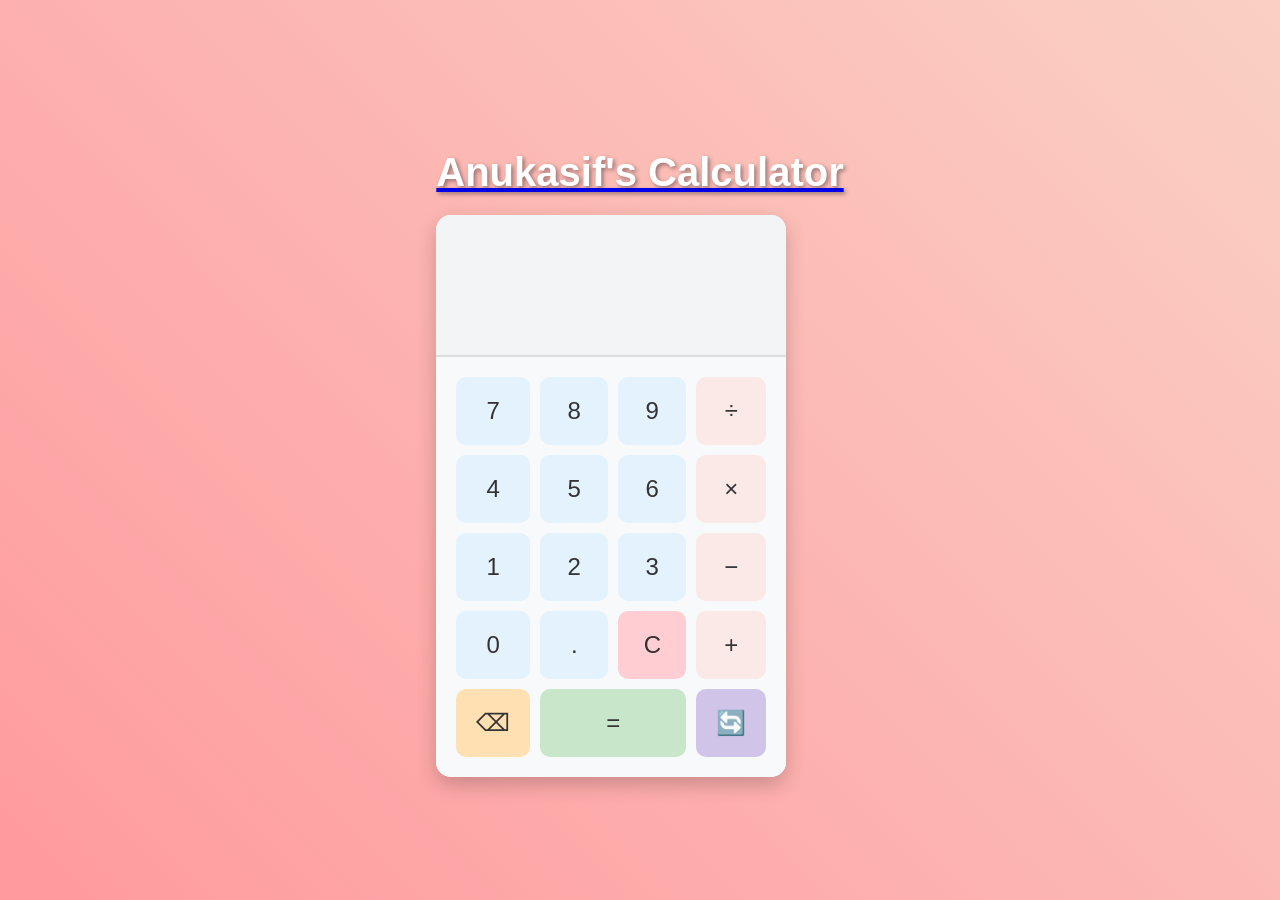
<file: Calculator/index.html>
<!DOCTYPE html>
<html lang="en">
<head>
  <meta charset="UTF-8">
  <meta name="viewport" content="width=device-width, initial-scale=1.0">
  <meta name="description" content="Anukasif's Calculator – A simple and colorful calculator for basic mathematical operations.">
  <meta name="keywords" content="calculator, simple calculator, basic math, Anukasif, online calculator, math tools">
  <meta name="author" content="Anukasif">
  <meta name="robots" content="index, follow">
  <title>Anukasif's Calculator</title>
  <link rel="stylesheet" href="styles.css">
  <link rel="icon" href="calculator-icon.png" type="image/png"> <!-- Add an icon for SEO and user experience -->
</head>
<body>
  <div class="container">
    <a href="https://www.instagram.com/anushkasif_tription/" target="_blank"><h1 class="heading">Anukasif's Calculator</h1></a>
    <div class="calculator">
      <div class="display">
        <div id="input-display"></div>
        <div id="result-display"></div>
      </div>
      <div class="buttons">
        <button class="btn" onclick="appendNumber('7')">7</button>
        <button class="btn" onclick="appendNumber('8')">8</button>
        <button class="btn" onclick="appendNumber('9')">9</button>
        <button class="btn operator" onclick="setOperator('/')">÷</button>
        <button class="btn" onclick="appendNumber('4')">4</button>
        <button class="btn" onclick="appendNumber('5')">5</button>
        <button class="btn" onclick="appendNumber('6')">6</button>
        <button class="btn operator" onclick="setOperator('*')">×</button>
        <button class="btn" onclick="appendNumber('1')">1</button>
        <button class="btn" onclick="appendNumber('2')">2</button>
        <button class="btn" onclick="appendNumber('3')">3</button>
        <button class="btn operator" onclick="setOperator('-')">−</button>
        <button class="btn" onclick="appendNumber('0')">0</button>
        <button class="btn" onclick="appendNumber('.')">.</button>
        <button class="btn clear" onclick="clearDisplay()">C</button>
        <button class="btn operator" onclick="setOperator('+')">+</button>
        <button class="btn backspace" onclick="deleteLast()">⌫</button>
        <button class="btn equal" onclick="calculate()">=</button>
        <button class="btn refresh" onclick="refreshPage()">🔄</button>
      </div>
    </div>
  </div>
  <script src="script.js"></script>
</body>
</html>
</file>
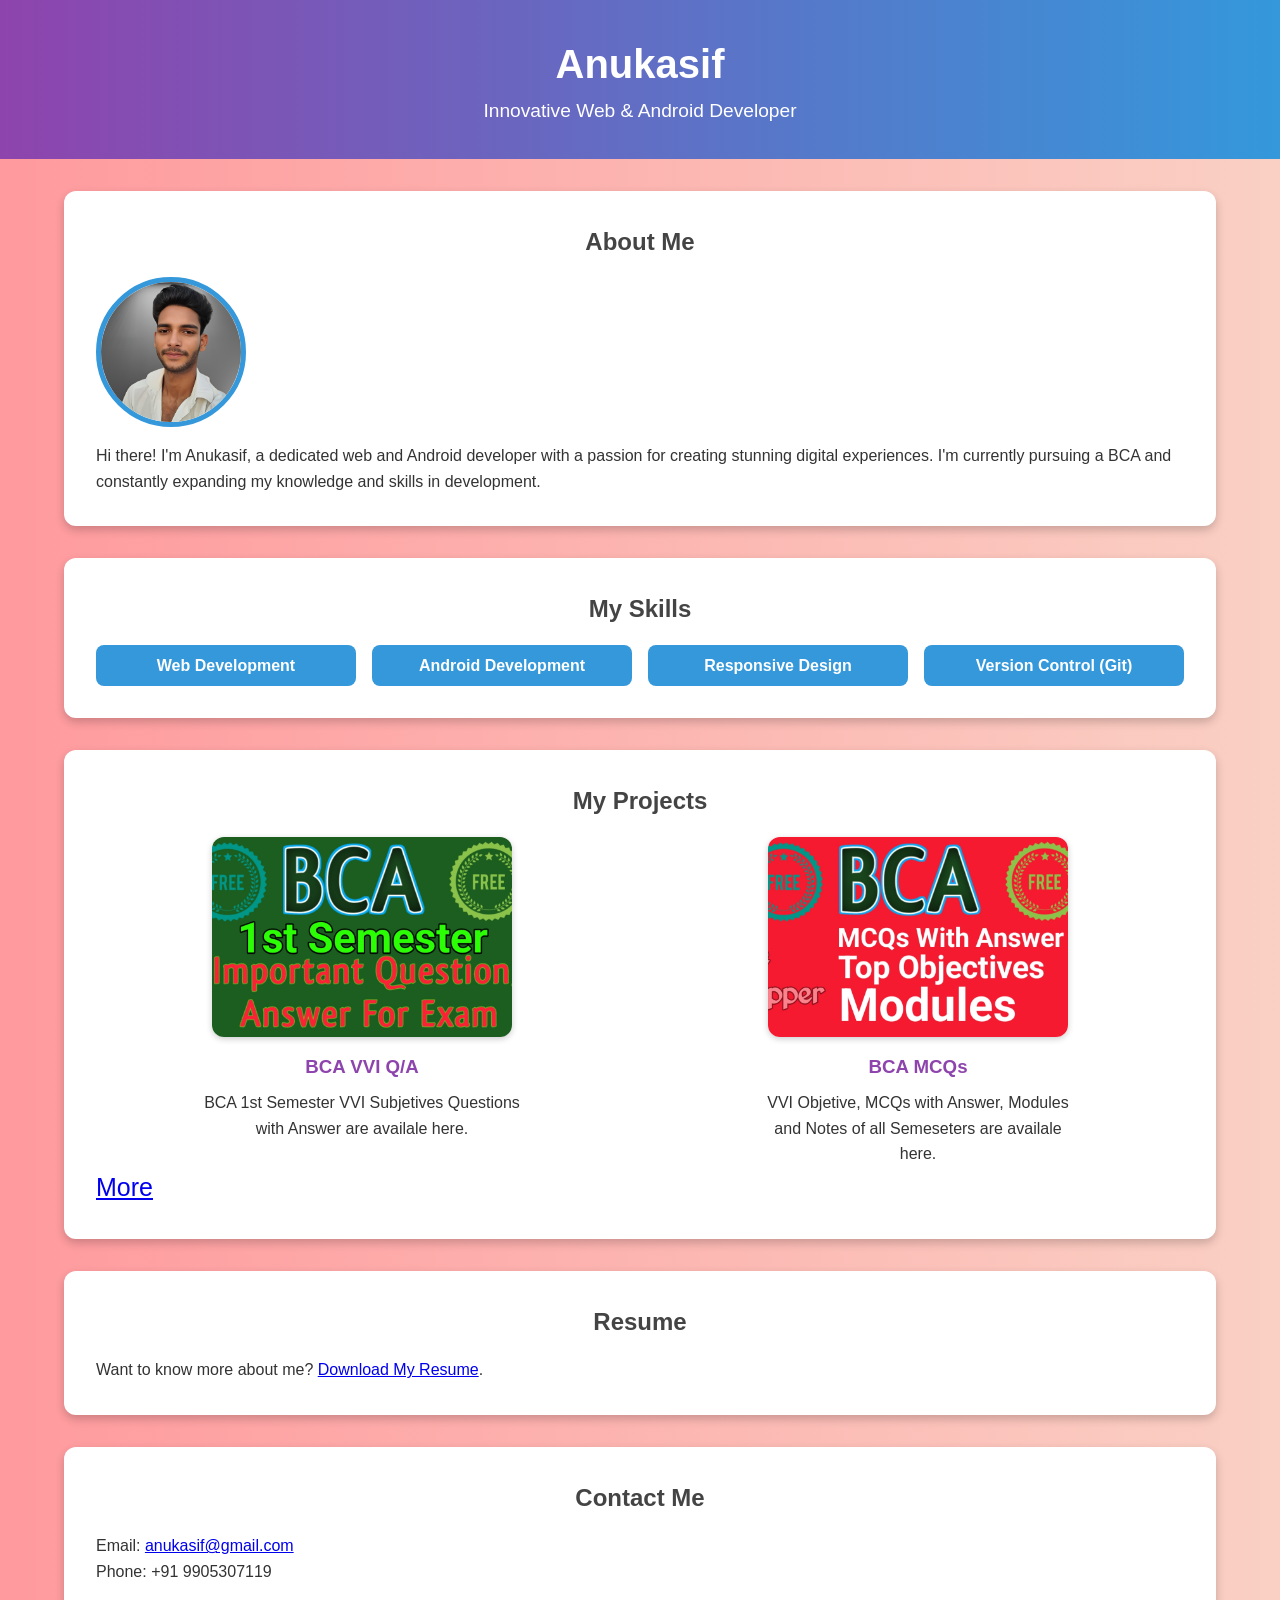
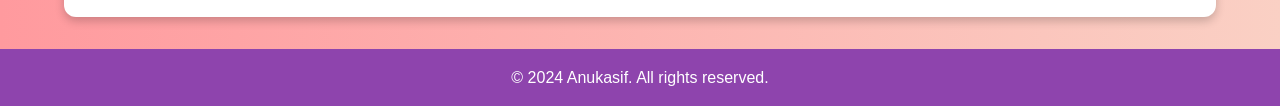
<file: Portfolio/index.html>
<!DOCTYPE html>
<html lang="en">
<head>
  <meta charset="UTF-8">
  <meta name="viewport" content="width=device-width, initial-scale=1.0">
  <meta name="description" content="Anukasif's personal portfolio showcasing web development, Android development skills, and projects.">
  <meta name="keywords" content="Anukasif, portfolio, web developer, Android developer, projects, skills, resume">
  <meta name="author" content="Anukasif">
  <title>Anukasif - Portfolio</title>
  <link rel="stylesheet" href="styles.css">
</head>
<body>
  <header>
    <h1>Anukasif</h1>
    <p>Innovative Web & Android Developer</p>
  </header>

  <section id="about">
    <h2>About Me</h2>
    <div class="about-container">
      <img src="assets/pf.png" alt="Anukasif's Photo" class="profile-image">
      <p>Hi there! I'm Anukasif, a dedicated web and Android developer with a passion for creating stunning digital experiences. I'm currently pursuing a BCA and constantly expanding my knowledge and skills in development.</p>
    </div>
  </section>

  <section id="skills">
    <h2>My Skills</h2>
    <div class="skills-container">
      <div class="skill">Web Development</div>
      <div class="skill">Android Development</div>
      <div class="skill">Responsive Design</div>
      <div class="skill">Version Control (Git)</div>
    </div>
  </section>

  <section id="projects">
    <h2>My Projects</h2>
    <div class="projects-container">
      <div class="project">
        <img src="assets/bca_vvi_questions.jpg" alt="Project 1">
        <h3>BCA VVI Q/A</h3>
        <p>BCA 1st Semester VVI Subjetives Questions with Answer are availale here.</p>
      </div>
      <div class="project">
        <img src="assets/bca-all-subject-og.jpg" alt="Project 2">
        <h3>BCA MCQs</h3>
        <p>VVI Objetive, MCQs with Answer, Modules and Notes of all Semeseters are availale here.</p>
      </div>
    </div>
    <a href="https://anukasif.netlify.app/" target="_blank"><p style="font-size: 25px;">More</p></a>
  </section>

  <section id="resume">
    <h2>Resume</h2>
    <p>Want to know more about me? <a href="assets/resume.pdf" download target="_blank">Download My Resume</a>.</p>
  </section>

  <section id="contact">
    <h2>Contact Me</h2>
    <p>Email: <a href="mailto:anukasif@gmail.com">anukasif@gmail.com</a></p>
    <p>Phone: +91 9905307119</p>
  </section>

  <footer>
    <p>&copy; 2024 Anukasif. All rights reserved.</p>
  </footer>
</body>
</html>
</file>
<file: Calculator/styles.css>
body {
  font-family: 'Arial', sans-serif;
  background: linear-gradient(45deg, #ff9a9e, #fad0c4);
  display: flex;
  justify-content: center;
  align-items: center;
  height: 100vh;
  margin: 0;
  flex-direction: column;
}

.container {
  text-align: center;
  padding: 10px;
}

.heading {
  font-size: 2.5rem;
  color: #fff;
  text-shadow: 2px 2px 4px rgba(0, 0, 0, 0.4);
  margin-bottom: 20px;
}

.calculator {
  width: 350px;
  background: #fff;
  border-radius: 15px;
  box-shadow: 0px 8px 20px rgba(0, 0, 0, 0.2);
  overflow: hidden;
}

.display {
  background: #f3f4f6;
  padding: 20px;
  border-bottom: 2px solid #ddd;
  min-height: 100px;
}

#input-display {
  font-size: 1.8rem;
  color: #333;
  text-align: right;
}

#result-display {
  font-size: 1.5rem;
  color: #666;
  text-align: right;
  margin-top: 5px;
}

.buttons {
  display: grid;
  grid-template-columns: repeat(4, 1fr);
  gap: 10px;
  padding: 20px;
  background: #f8f9fa;
}

.btn {
  padding: 20px;
  font-size: 1.5rem;
  border: none;
  border-radius: 10px;
  background: #e3f2fd;
  color: #333;
  cursor: pointer;
  transition: all 0.2s ease-in-out;
}

.btn:hover {
  background: #bbdefb;
}

.operator {
  background: #fbe9e7;
}

.operator:hover {
  background: #ffccbc;
}

.equal {
  grid-column: span 2;
  background: #c8e6c9;
}

.equal:hover {
  background: #a5d6a7;
}

.clear {
  background: #ffcdd2;
}

.clear:hover {
  background: #ef9a9a;
}

.backspace {
  background: #ffe0b2;
}

.backspace:hover {
  background: #ffcc80;
}

.refresh {
  background: #d1c4e9;
}

.refresh:hover {
  background: #b39ddb;
}

/* Responsive Styles */
@media (max-width: 480px) {
  .calculator {
    width: 100%;
    max-width: 300px;
  }

  .heading {
    font-size: 2rem;
  }

  .btn {
    padding: 15px;
    font-size: 1.2rem;
  }

  #input-display {
    font-size: 1.5rem;
  }

  #result-display {
    font-size: 1.2rem;
  }
}
</file>
<file: Portfolio/styles.css>
/* General Styles */
* {
  margin: 0;
  padding: 0;
  box-sizing: border-box;
}

body {
  font-family: 'Poppins', sans-serif;
  line-height: 1.6;
  background: linear-gradient(to right, #ff9a9e, #fad0c4);
  color: #333;
}

/* Header */
header {
  text-align: center;
  padding: 2rem;
  background: linear-gradient(to right, #8e44ad, #3498db);
  color: white;
}

header h1 {
  font-size: 2.5rem;
}

header p {
  font-size: 1.2rem;
}

/* Sections */
section {
  margin: 2rem auto;
  padding: 2rem;
  max-width: 90%;
  background: white;
  border-radius: 12px;
  box-shadow: 0 4px 10px rgba(0, 0, 0, 0.2);
}

section h2 {
  text-align: center;
  margin-bottom: 1rem;
  color: #444;
}

/* About Section */
.about-container {
  display: flex;
  align-items: center;
  gap: 1rem;
  flex-wrap: wrap;
}

.profile-image {
  width: 150px;
  height: 150px;
  border-radius: 50%;
  border: 5px solid #3498db;
}

/* Skills Section */
.skills-container {
  display: flex;
  justify-content: space-around;
  gap: 1rem;
  flex-wrap: wrap;
}

.skill {
  background: #3498db;
  color: white;
  padding: 0.5rem 1rem;
  border-radius: 8px;
  font-weight: bold;
  text-align: center;
  flex: 1 1 150px;
}

/* Projects Section */
/* .projects-container {
  display: flex;
  justify-content: space-around;
  gap: 1.5rem;
  flex-wrap: wrap;
}

.project img {
  width: 100%;
  border-radius: 12px;
  box-shadow: 0 2px 6px rgba(0, 0, 0, 0.2);
} */
 /* Projects Section */
.projects-container {
  display: flex;
  justify-content: space-around;
  gap: 1.5rem;
  flex-wrap: wrap;
}

.project {
  flex: 1 1 calc(300px + 20px); /* Adjusts for spacing */
  max-width: 320px; /* Ensures it doesn't grow beyond a reasonable size */
  text-align: center;
}

.project img {
  width: 100%; /* Ensures responsiveness */
  max-width: 300px; /* Fixes the max width */
  height: auto; /* Maintains the aspect ratio */
  aspect-ratio: 3 / 2; /* Enforces 300x200 proportion */
  border-radius: 12px;
  box-shadow: 0 2px 6px rgba(0, 0, 0, 0.2);
  object-fit: cover; /* Ensures image fills the box nicely */
}


.project h3 {
  margin-top: 0.5rem;
  color: #8e44ad;
}

.project p {
  margin-top: 0.5rem;
}

/* Footer */
footer {
  text-align: center;
  padding: 1rem;
  background: #8e44ad;
  color: white;
  margin-top: 2rem;
}

/* Responsive Design */
@media (max-width: 768px) {
  .about-container {
    flex-direction: column;
    text-align: center;
  }

  

  .projects-container {
    flex-direction: column;
  }

  header h1 {
    font-size: 2rem;
  }

  header p {
    font-size: 1rem;
  }
}
</file>
